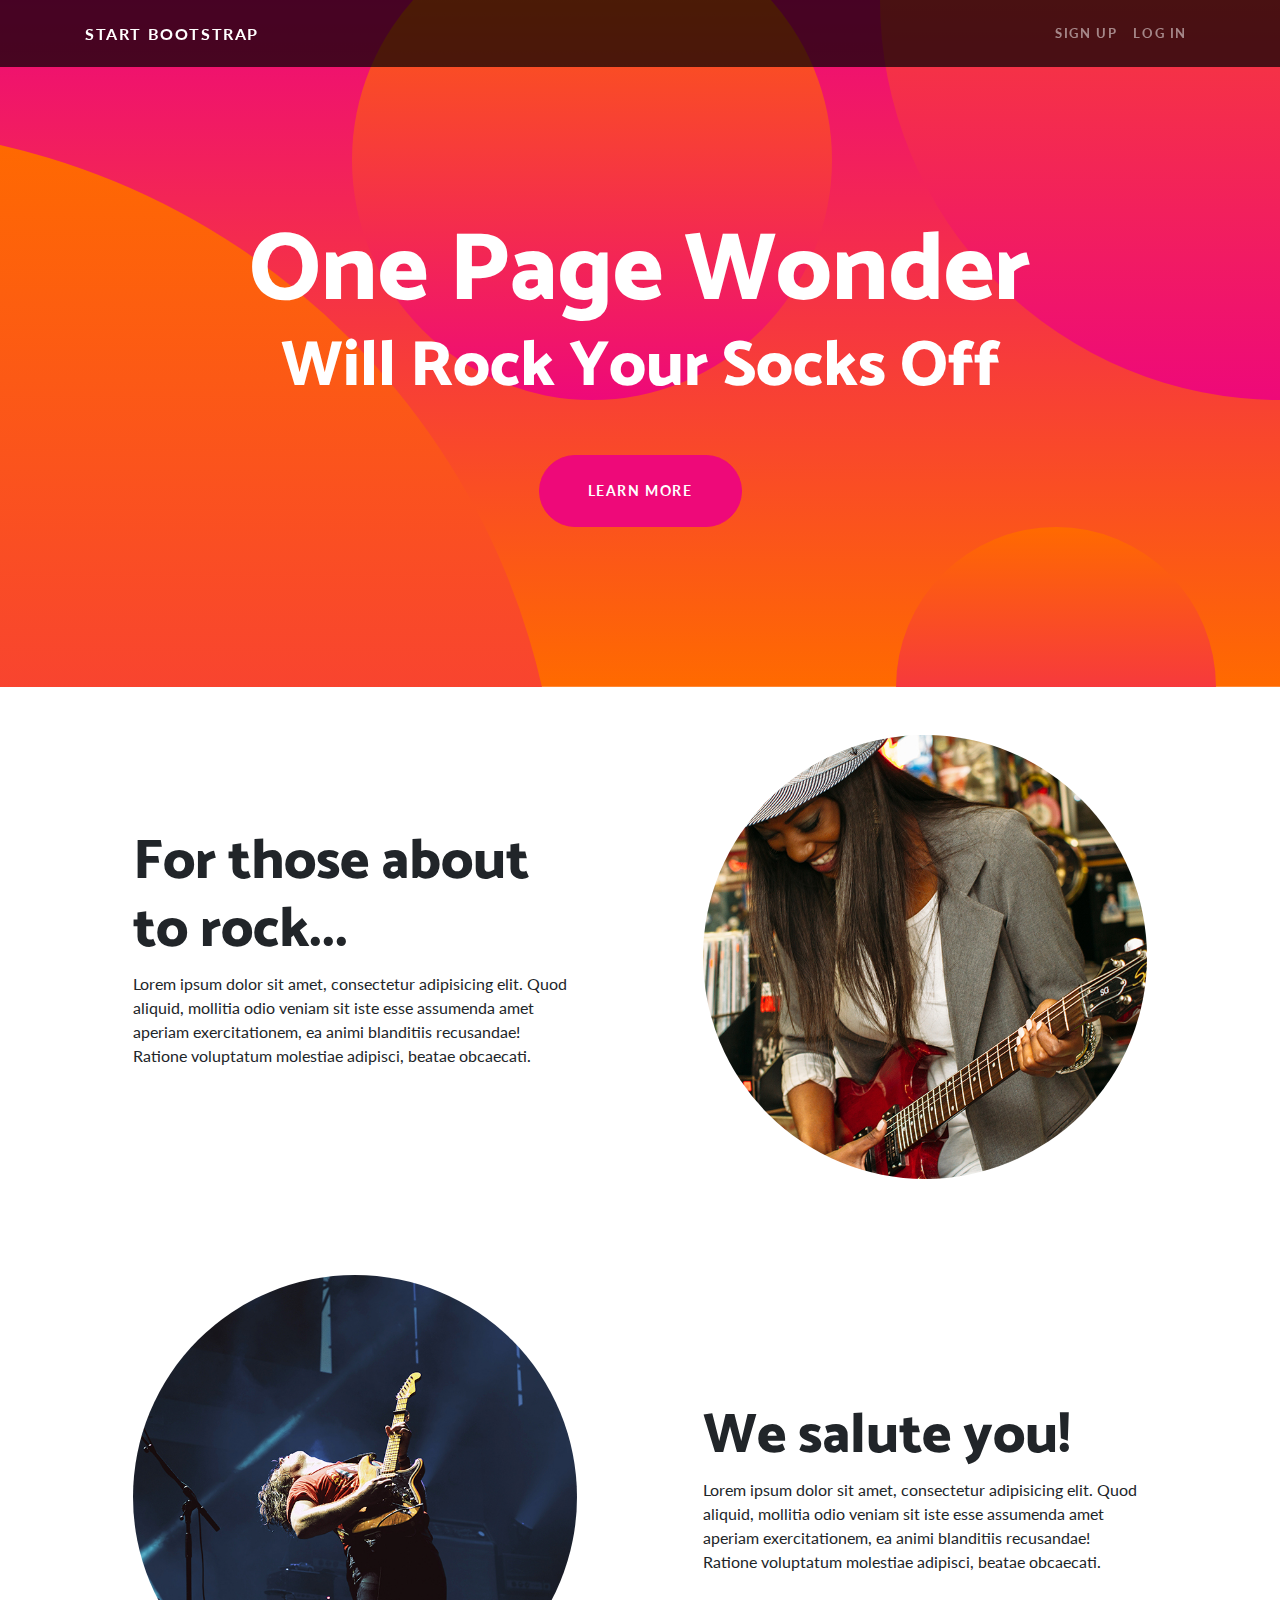
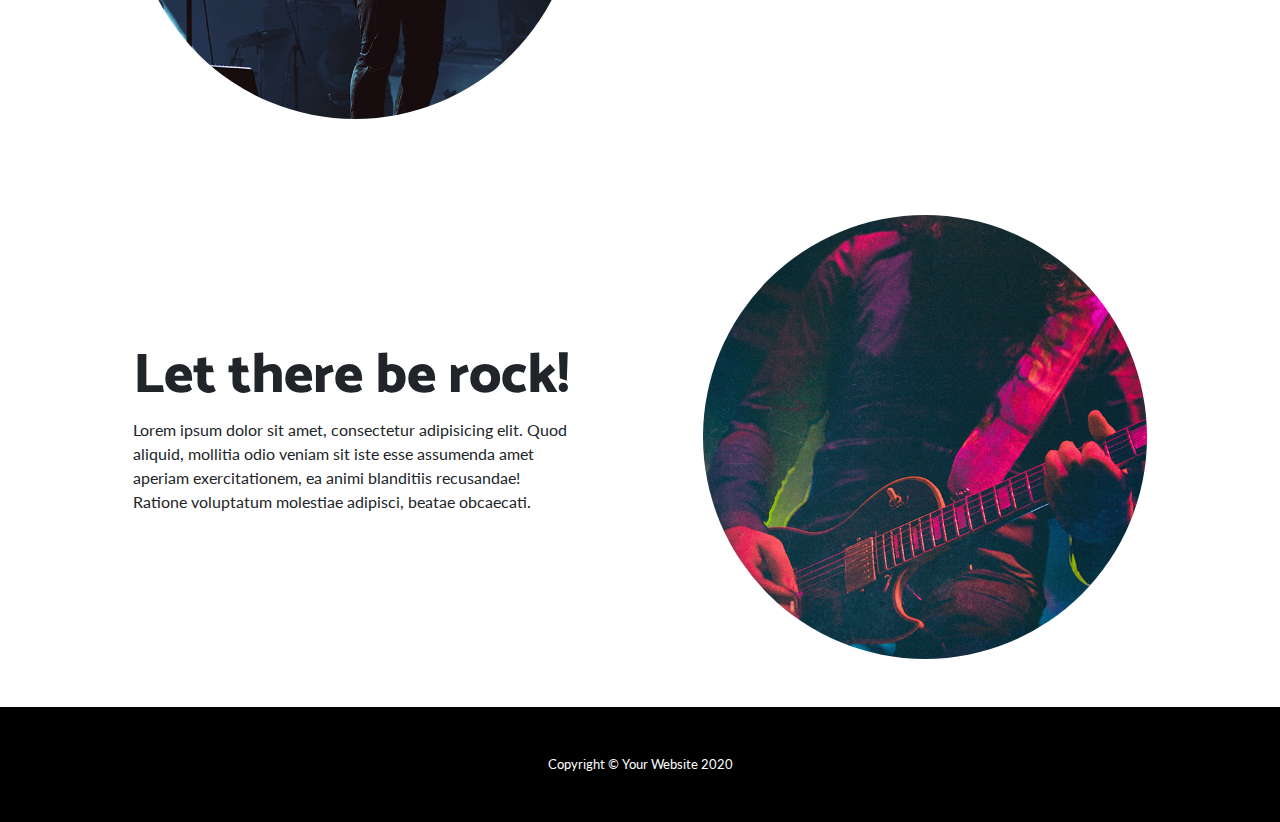
<file: static/index.html>
<!DOCTYPE html>
<html lang="en">

<head>

  <meta charset="utf-8">
  <meta name="viewport" content="width=device-width, initial-scale=1, shrink-to-fit=no">
  <meta name="description" content="">
  <meta name="author" content="">

  <title>One Page Wonder - Start Bootstrap Template</title>

  <!-- Bootstrap core CSS -->
  <link href="vendor/bootstrap/css/bootstrap.min.css" rel="stylesheet">

  <!-- Custom fonts for this template -->
  <link href="https://fonts.googleapis.com/css?family=Catamaran:100,200,300,400,500,600,700,800,900" rel="stylesheet">
  <link href="https://fonts.googleapis.com/css?family=Lato:100,100i,300,300i,400,400i,700,700i,900,900i" rel="stylesheet">

  <!-- Custom styles for this template -->
  <link href="css/one-page-wonder.min.css" rel="stylesheet">

</head>

<body>

  <!-- Navigation -->
  <nav class="navbar navbar-expand-lg navbar-dark navbar-custom fixed-top">
    <div class="container">
      <a class="navbar-brand" href="#">Start Bootstrap</a>
      <button class="navbar-toggler" type="button" data-toggle="collapse" data-target="#navbarResponsive" aria-controls="navbarResponsive" aria-expanded="false" aria-label="Toggle navigation">
        <span class="navbar-toggler-icon"></span>
      </button>
      <div class="collapse navbar-collapse" id="navbarResponsive">
        <ul class="navbar-nav ml-auto">
          <li class="nav-item">
            <a class="nav-link" href="#">Sign Up</a>
          </li>
          <li class="nav-item">
            <a class="nav-link" href="#">Log In</a>
          </li>
        </ul>
      </div>
    </div>
  </nav>

  <header class="masthead text-center text-white">
    <div class="masthead-content">
      <div class="container">
        <h1 class="masthead-heading mb-0">One Page Wonder</h1>
        <h2 class="masthead-subheading mb-0">Will Rock Your Socks Off</h2>
        <a href="#" class="btn btn-primary btn-xl rounded-pill mt-5">Learn More</a>
      </div>
    </div>
    <div class="bg-circle-1 bg-circle"></div>
    <div class="bg-circle-2 bg-circle"></div>
    <div class="bg-circle-3 bg-circle"></div>
    <div class="bg-circle-4 bg-circle"></div>
  </header>

  <section>
    <div class="container">
      <div class="row align-items-center">
        <div class="col-lg-6 order-lg-2">
          <div class="p-5">
            <img class="img-fluid rounded-circle" src="img/01.jpg" alt="">
          </div>
        </div>
        <div class="col-lg-6 order-lg-1">
          <div class="p-5">
            <h2 class="display-4">For those about to rock...</h2>
            <p>Lorem ipsum dolor sit amet, consectetur adipisicing elit. Quod aliquid, mollitia odio veniam sit iste esse assumenda amet aperiam exercitationem, ea animi blanditiis recusandae! Ratione voluptatum molestiae adipisci, beatae obcaecati.</p>
          </div>
        </div>
      </div>
    </div>
  </section>

  <section>
    <div class="container">
      <div class="row align-items-center">
        <div class="col-lg-6">
          <div class="p-5">
            <img class="img-fluid rounded-circle" src="img/02.jpg" alt="">
          </div>
        </div>
        <div class="col-lg-6">
          <div class="p-5">
            <h2 class="display-4">We salute you!</h2>
            <p>Lorem ipsum dolor sit amet, consectetur adipisicing elit. Quod aliquid, mollitia odio veniam sit iste esse assumenda amet aperiam exercitationem, ea animi blanditiis recusandae! Ratione voluptatum molestiae adipisci, beatae obcaecati.</p>
          </div>
        </div>
      </div>
    </div>
  </section>

  <section>
    <div class="container">
      <div class="row align-items-center">
        <div class="col-lg-6 order-lg-2">
          <div class="p-5">
            <img class="img-fluid rounded-circle" src="img/03.jpg" alt="">
          </div>
        </div>
        <div class="col-lg-6 order-lg-1">
          <div class="p-5">
            <h2 class="display-4">Let there be rock!</h2>
            <p>Lorem ipsum dolor sit amet, consectetur adipisicing elit. Quod aliquid, mollitia odio veniam sit iste esse assumenda amet aperiam exercitationem, ea animi blanditiis recusandae! Ratione voluptatum molestiae adipisci, beatae obcaecati.</p>
          </div>
        </div>
      </div>
    </div>
  </section>

  <!-- Footer -->
  <footer class="py-5 bg-black">
    <div class="container">
      <p class="m-0 text-center text-white small">Copyright &copy; Your Website 2020</p>
    </div>
    <!-- /.container -->
  </footer>

  <!-- Bootstrap core JavaScript -->
  <script src="vendor/jquery/jquery.min.js"></script>
  <script src="vendor/bootstrap/js/bootstrap.bundle.min.js"></script>

</body>

</html>
</file>
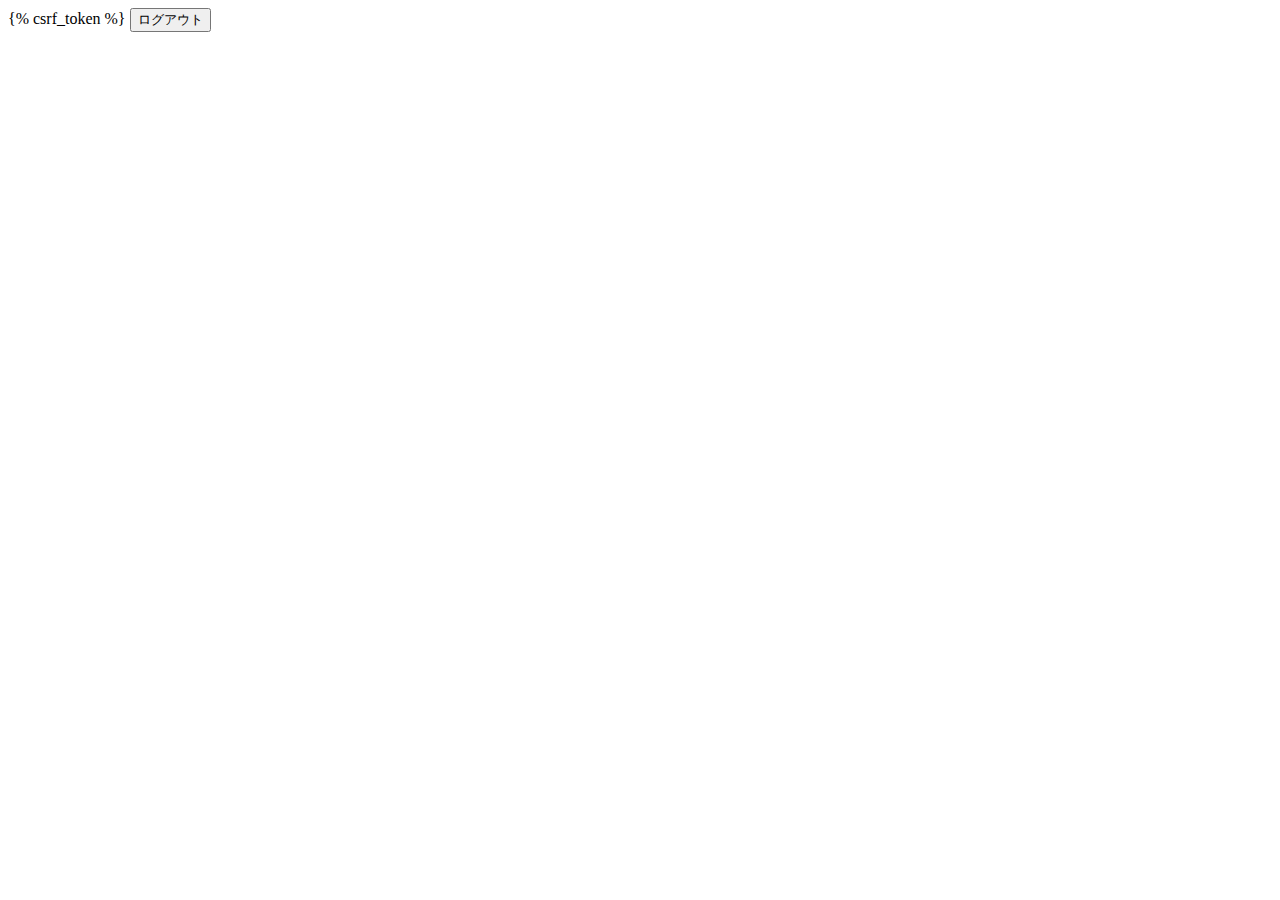
<file: accounts/templates/accounts/logout.html>
<html>
<head>
    <meta charset="utf-8" />
    <title>LOGOUT</title>
    <meta name="viewport" content="width=device-width, initial-scale=1">
</head>
<body>
<form action="" method="POST">
{% csrf_token %}
<button type="submit">ログアウト</button>
</form>
</body>
</html>
</file>
<file: static/css/one-page-wonder.min.css>
/*!
 * Start Bootstrap - One Page Wonder v5.0.8 (https://startbootstrap.com/template-overviews/one-page-wonder)
 * Copyright 2013-2020 Start Bootstrap
 * Licensed under MIT (https://github.com/StartBootstrap/startbootstrap-one-page-wonder/blob/master/LICENSE)
 */body{font-family:Lato}h1,h2,h3,h4,h5,h6{font-family:Catamaran;font-weight:800!important}.btn-xl{text-transform:uppercase;padding:1.5rem 3rem;font-size:.9rem;font-weight:700;letter-spacing:.1rem}.bg-black{background-color:#000!important}.rounded-pill{border-radius:5rem}.navbar-custom{padding-top:1rem;padding-bottom:1rem;background-color:rgba(0,0,0,.7)}.navbar-custom .navbar-brand{text-transform:uppercase;font-size:1rem;letter-spacing:.1rem;font-weight:700}.navbar-custom .navbar-nav .nav-item .nav-link{text-transform:uppercase;font-size:.8rem;font-weight:700;letter-spacing:.1rem}header.masthead{position:relative;overflow:hidden;padding-top:calc(7rem + 72px);padding-bottom:7rem;background:linear-gradient(0deg,#ff6a00 0,#ee0979 100%);background-repeat:no-repeat;background-position:center center;background-attachment:scroll;background-size:cover}header.masthead .masthead-content{z-index:1;position:relative}header.masthead .masthead-content .masthead-heading{font-size:4rem}header.masthead .masthead-content .masthead-subheading{font-size:2rem}header.masthead .bg-circle{z-index:0;position:absolute;border-radius:100%;background:linear-gradient(0deg,#ee0979 0,#ff6a00 100%)}header.masthead .bg-circle-1{height:90rem;width:90rem;bottom:-55rem;left:-55rem}header.masthead .bg-circle-2{height:50rem;width:50rem;top:-25rem;right:-25rem}header.masthead .bg-circle-3{height:20rem;width:20rem;bottom:-10rem;right:5%}header.masthead .bg-circle-4{height:30rem;width:30rem;top:-5rem;right:35%}@media (min-width:992px){header.masthead{padding-top:calc(10rem + 55px);padding-bottom:10rem}header.masthead .masthead-content .masthead-heading{font-size:6rem}header.masthead .masthead-content .masthead-subheading{font-size:4rem}}.bg-primary{background-color:#ee0979!important}.btn-primary{background-color:#ee0979;border-color:#ee0979}.btn-primary:active,.btn-primary:focus,.btn-primary:hover{background-color:#bd0760!important;border-color:#bd0760!important}.btn-primary:focus{box-shadow:0 0 0 .2rem rgba(238,9,121,.5)}.btn-secondary{background-color:#ff6a00;border-color:#ff6a00}.btn-secondary:active,.btn-secondary:focus,.btn-secondary:hover{background-color:#c50!important;border-color:#c50!important}.btn-secondary:focus{box-shadow:0 0 0 .2rem rgba(255,106,0,.5)}
</file>
